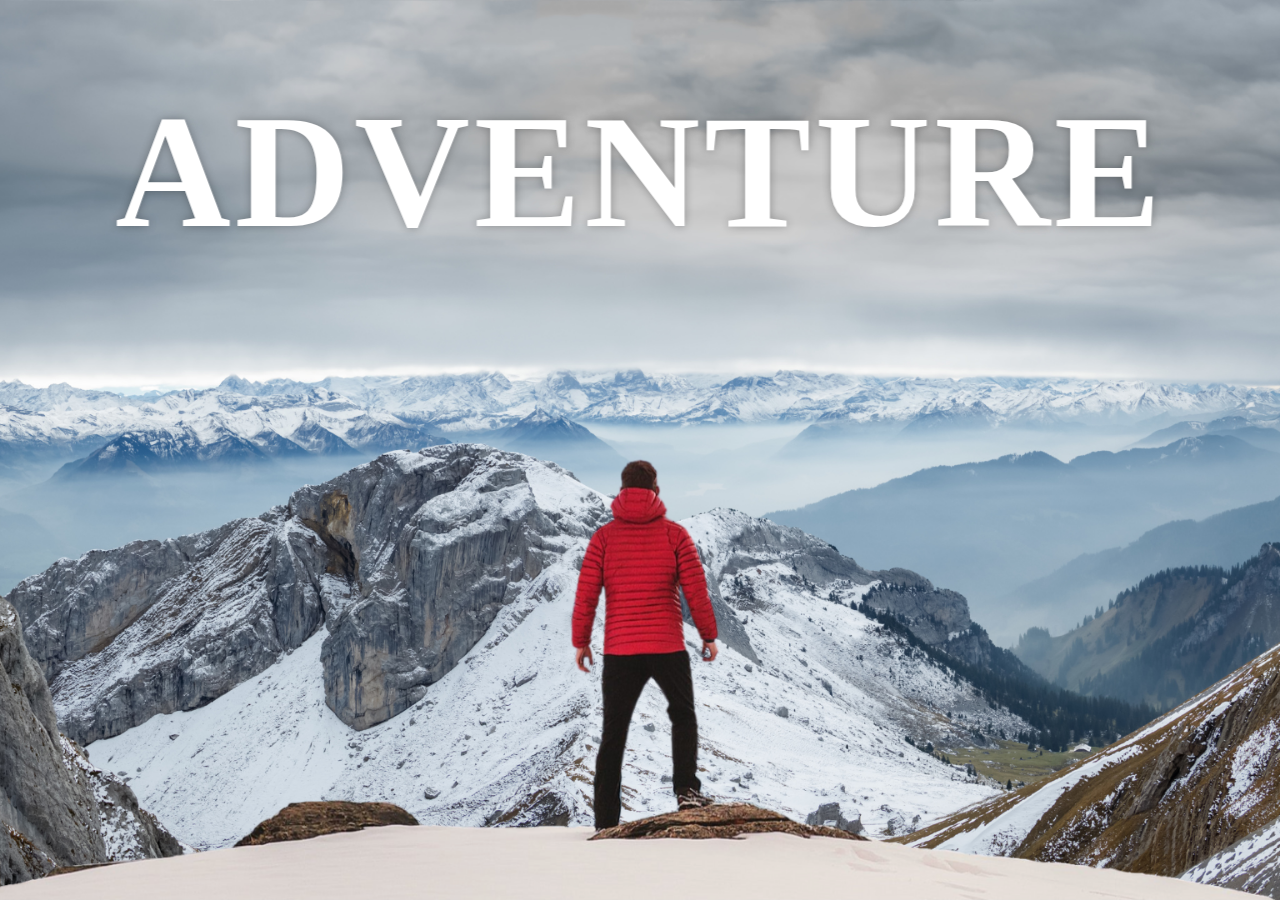
<file: index.html>
<!DOCTYPE html>
<html lang="en">
<head>
    <meta charset="UTF-8">
    <meta http-equiv="X-UA-Compatible" content="IE=edge">
    <meta name="viewport" content="width=device-width, initial-scale=1.0">
    <title>Parallax</title>
    <link rel="stylesheet" href="styles.css">
</head>
<body>
    <div id="wrapper">
        <div class="container">
           
            <img src="background.png" class="background">
            <img src="foreground.png" class="foreground">
             <h1>ADVENTURE</h1>
        </div>
   
        <section>
            <h2 class="secheading">Adventure Time</h2>
            <p class="text">Lorem ipsum dolor sit amet consectetur adipisicing elit. In ex atque, maiores quo doloribus recusandae inventore aliquam vero magnam minima dolor, incidunt sint autem vel soluta. Aliquid rerum quasi dolores. Lorem ipsum dolor, sit amet consectetur adipisicing elit. Voluptatem quam quod, quis dolorum nam cum accusamus voluptas soluta, officia magnam sed blanditiis labore. Earum, necessitatibus id voluptatibus totam alias impedit.

            <br><br>
            Lorem ipsum, dolor sit amet consectetur adipisicing elit. Cum repudiandae ullam blanditiis, deleniti hic reprehenderit quod nam unde ipsum ipsam? Dicta impedit accusamus nulla similique cupiditate officiis ea quod aut! Lorem ipsum dolor, sit amet consectetur adipisicing elit. Nam eum est quis voluptas libero ad saepe expedita laboriosam fuga placeat, ex dicta impedit id, vel eveniet dolor quas aut? Distinctio.
            </p>

            <div class="bg bg1">
                <h2 class="desc">Biking</h2>
            </div>
           
            <p class="text">Lorem ipsum dolor sit amet consectetur adipisicing elit. In ex atque, maiores quo doloribus recusandae inventore aliquam vero magnam minima dolor, incidunt sint autem vel soluta. Aliquid rerum quasi dolores. Lorem ipsum dolor, sit amet consectetur adipisicing elit. Voluptatem quam quod, quis dolorum nam cum accusamus voluptas soluta, officia magnam sed blanditiis labore. Earum, necessitatibus id voluptatibus totam alias impedit.
            <br><br>
            Lorem ipsum, dolor sit amet consectetur adipisicing elit. Cum repudiandae ullam blanditiis, deleniti hic reprehenderit quod nam unde ipsum ipsam? Dicta impedit accusamus nulla similique cupiditate officiis ea quod aut! Lorem ipsum dolor, sit amet consectetur adipisicing elit. Nam eum est quis voluptas libero ad saepe expedita laboriosam fuga placeat, ex dicta impedit id, vel eveniet dolor quas aut? Distinctio.
            </p>

            <div class="bg bg2">
                <h2 class="desc">Paragliding</h2>
            </div>
           
            <p class="text">Lorem ipsum dolor sit amet consectetur adipisicing elit. In ex atque, maiores quo doloribus recusandae inventore aliquam vero magnam minima dolor, incidunt sint autem vel soluta. Aliquid rerum quasi dolores. Lorem ipsum dolor, sit amet consectetur adipisicing elit. Voluptatem quam quod, quis dolorum nam cum accusamus voluptas soluta, officia magnam sed blanditiis labore. Earum, necessitatibus id voluptatibus totam alias impedit.
            <br><br>
            Lorem ipsum, dolor sit amet consectetur adipisicing elit. Cum repudiandae ullam blanditiis, deleniti hic reprehenderit quod nam unde ipsum ipsam? Dicta impedit accusamus nulla similique cupiditate officiis ea quod aut! Lorem ipsum dolor, sit amet consectetur adipisicing elit. Nam eum est quis voluptas libero ad saepe expedita laboriosam fuga placeat, ex dicta impedit id, vel eveniet dolor quas aut? Distinctio.
            </p>

            <div class="bg bg3">
                <h2 class="desc">Surfing</h2>
            </div>
           
            <p class="text">Lorem ipsum dolor sit amet consectetur adipisicing elit. In ex atque, maiores quo doloribus recusandae inventore aliquam vero magnam minima dolor, incidunt sint autem vel soluta. Aliquid rerum quasi dolores. Lorem ipsum dolor, sit amet consectetur adipisicing elit. Voluptatem quam quod, quis dolorum nam cum accusamus voluptas soluta, officia magnam sed blanditiis labore. Earum, necessitatibus id voluptatibus totam alias impedit.
            <br><br>
            Lorem ipsum, dolor sit amet consectetur adipisicing elit. Cum repudiandae ullam blanditiis, deleniti hic reprehenderit quod nam unde ipsum ipsam? Dicta impedit accusamus nulla similique cupiditate officiis ea quod aut! Lorem ipsum dolor, sit amet consectetur adipisicing elit. Nam eum est quis voluptas libero ad saepe expedita laboriosam fuga placeat, ex dicta impedit id, vel eveniet dolor quas aut? Distinctio.
            </p>
            
            

        </section>


    </div>
</body>
</html>
</file>
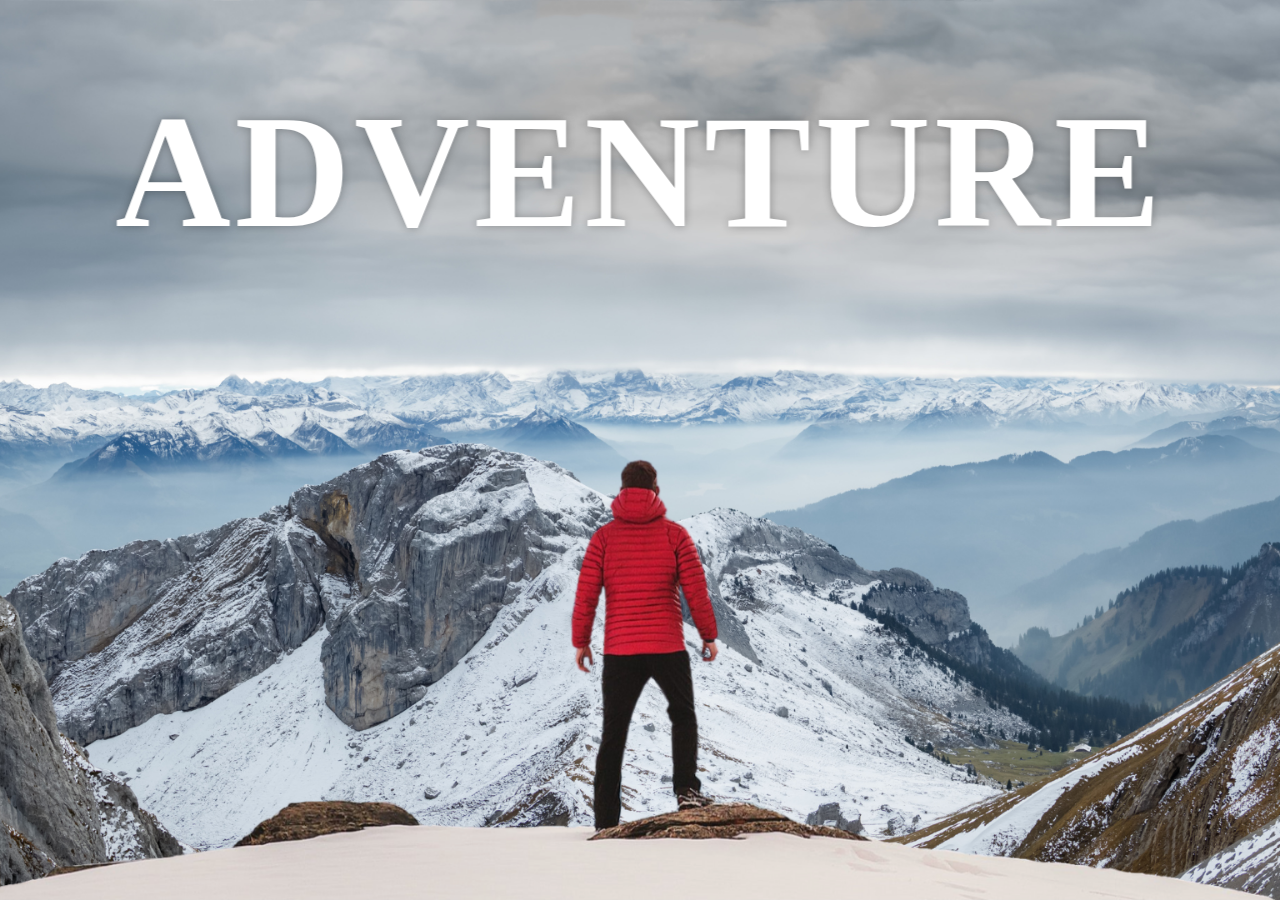
<file: Parallax.html>
<!DOCTYPE html>
<html lang="en">
<head>
    <meta charset="UTF-8">
    <meta http-equiv="X-UA-Compatible" content="IE=edge">
    <meta name="viewport" content="width=device-width, initial-scale=1.0">
    <title>Parallax</title>
    <link rel="stylesheet" href="styles.css">
</head>
<body>
    <div id="wrapper">
        <div class="container">
           
            <img src="background.png" class="background">
            <img src="foreground.png" class="foreground">
             <h1>ADVENTURE</h1>
        </div>
   
        <section>
            <h2 class="secheading">Adventure Time</h2>
            <p class="text">Lorem ipsum dolor sit amet consectetur adipisicing elit. In ex atque, maiores quo doloribus recusandae inventore aliquam vero magnam minima dolor, incidunt sint autem vel soluta. Aliquid rerum quasi dolores. Lorem ipsum dolor, sit amet consectetur adipisicing elit. Voluptatem quam quod, quis dolorum nam cum accusamus voluptas soluta, officia magnam sed blanditiis labore. Earum, necessitatibus id voluptatibus totam alias impedit.

            <br><br>
            Lorem ipsum, dolor sit amet consectetur adipisicing elit. Cum repudiandae ullam blanditiis, deleniti hic reprehenderit quod nam unde ipsum ipsam? Dicta impedit accusamus nulla similique cupiditate officiis ea quod aut! Lorem ipsum dolor, sit amet consectetur adipisicing elit. Nam eum est quis voluptas libero ad saepe expedita laboriosam fuga placeat, ex dicta impedit id, vel eveniet dolor quas aut? Distinctio.
            </p>

            <div class="bg bg1">
                <h2 class="desc">Biking</h2>
            </div>
           
            <p class="text">Lorem ipsum dolor sit amet consectetur adipisicing elit. In ex atque, maiores quo doloribus recusandae inventore aliquam vero magnam minima dolor, incidunt sint autem vel soluta. Aliquid rerum quasi dolores. Lorem ipsum dolor, sit amet consectetur adipisicing elit. Voluptatem quam quod, quis dolorum nam cum accusamus voluptas soluta, officia magnam sed blanditiis labore. Earum, necessitatibus id voluptatibus totam alias impedit.
            <br><br>
            Lorem ipsum, dolor sit amet consectetur adipisicing elit. Cum repudiandae ullam blanditiis, deleniti hic reprehenderit quod nam unde ipsum ipsam? Dicta impedit accusamus nulla similique cupiditate officiis ea quod aut! Lorem ipsum dolor, sit amet consectetur adipisicing elit. Nam eum est quis voluptas libero ad saepe expedita laboriosam fuga placeat, ex dicta impedit id, vel eveniet dolor quas aut? Distinctio.
            </p>

            <div class="bg bg2">
                <h2 class="desc">Paragliding</h2>
            </div>
           
            <p class="text">Lorem ipsum dolor sit amet consectetur adipisicing elit. In ex atque, maiores quo doloribus recusandae inventore aliquam vero magnam minima dolor, incidunt sint autem vel soluta. Aliquid rerum quasi dolores. Lorem ipsum dolor, sit amet consectetur adipisicing elit. Voluptatem quam quod, quis dolorum nam cum accusamus voluptas soluta, officia magnam sed blanditiis labore. Earum, necessitatibus id voluptatibus totam alias impedit.
            <br><br>
            Lorem ipsum, dolor sit amet consectetur adipisicing elit. Cum repudiandae ullam blanditiis, deleniti hic reprehenderit quod nam unde ipsum ipsam? Dicta impedit accusamus nulla similique cupiditate officiis ea quod aut! Lorem ipsum dolor, sit amet consectetur adipisicing elit. Nam eum est quis voluptas libero ad saepe expedita laboriosam fuga placeat, ex dicta impedit id, vel eveniet dolor quas aut? Distinctio.
            </p>

            <div class="bg bg3">
                <h2 class="desc">Surfing</h2>
            </div>
           
            <p class="text">Lorem ipsum dolor sit amet consectetur adipisicing elit. In ex atque, maiores quo doloribus recusandae inventore aliquam vero magnam minima dolor, incidunt sint autem vel soluta. Aliquid rerum quasi dolores. Lorem ipsum dolor, sit amet consectetur adipisicing elit. Voluptatem quam quod, quis dolorum nam cum accusamus voluptas soluta, officia magnam sed blanditiis labore. Earum, necessitatibus id voluptatibus totam alias impedit.
            <br><br>
            Lorem ipsum, dolor sit amet consectetur adipisicing elit. Cum repudiandae ullam blanditiis, deleniti hic reprehenderit quod nam unde ipsum ipsam? Dicta impedit accusamus nulla similique cupiditate officiis ea quod aut! Lorem ipsum dolor, sit amet consectetur adipisicing elit. Nam eum est quis voluptas libero ad saepe expedita laboriosam fuga placeat, ex dicta impedit id, vel eveniet dolor quas aut? Distinctio.
            </p>
            
            

        </section>


    </div>
</body>
</html>
</file>
<file: styles.css>
*{
    margin: 0%;
    padding: 0%;
    box-sizing: border-box;
}

#wrapper{
    height: 100vh;
    overflow-x: hidden;
    overflow-y: scroll; 
    perspective: 10px;
}

.foreground{
    transform: translateZ(-10px);
    scale: 2;
}
.background{
    transform: translateZ(-40px);
    scale: 5;
}
h1{
    position:absolute ;
    font-size: 10rem;
    color: white;
    text-shadow: 0 0 10px rgba(0, 0, 0, .3) ;
    top: 5rem;
    left: 50%;
    transform: translateX(-50%);
    letter-spacing: 4px;


}
.container{
    
    position: relative;   
    height: 100%;
    
    display: flex;
    justify-content: center;
    align-items: center;
    transform-style: preserve-3d;
    z-index: -1;
}

.foreground, .background{
    position: absolute;
    height: 100%;
    width: 100%;
    object-fit: cover;
    z-index: -1;

}

section{
    background-color: rgb(45, 45, 45);
    padding: 5rem 0;
    color: white;
}

.bg1{
    background-image: url(sport-1.jpg);

}
.bg2{
    background-image: url(sport-2.jpg);
    
}
.bg3{
    background-image: url(sport-3.jpg);
    
}

.secheading{
    font-size: 5rem ;
    padding: 0 10rem;
    
}
.text{
    font-size: 1.5rem;
    margin: 5rem 0;
    padding: 0 10rem;
} 
.bg{
    position: relative;
    width: 100%;
    background-attachment: fixed;
    height: 500px;
    background-position: center;
    background-size: cover;
}
.desc{
    position:absolute;
    background-color: white;
    padding: 0.5rem 2.5rem;
    top: 50%;
    left: 50%;
    transform: translateX(-50%) translateY(-50%);
    color: black;
    font-size: 3.5rem;
    font-weight: 600 ;
}
</file>
